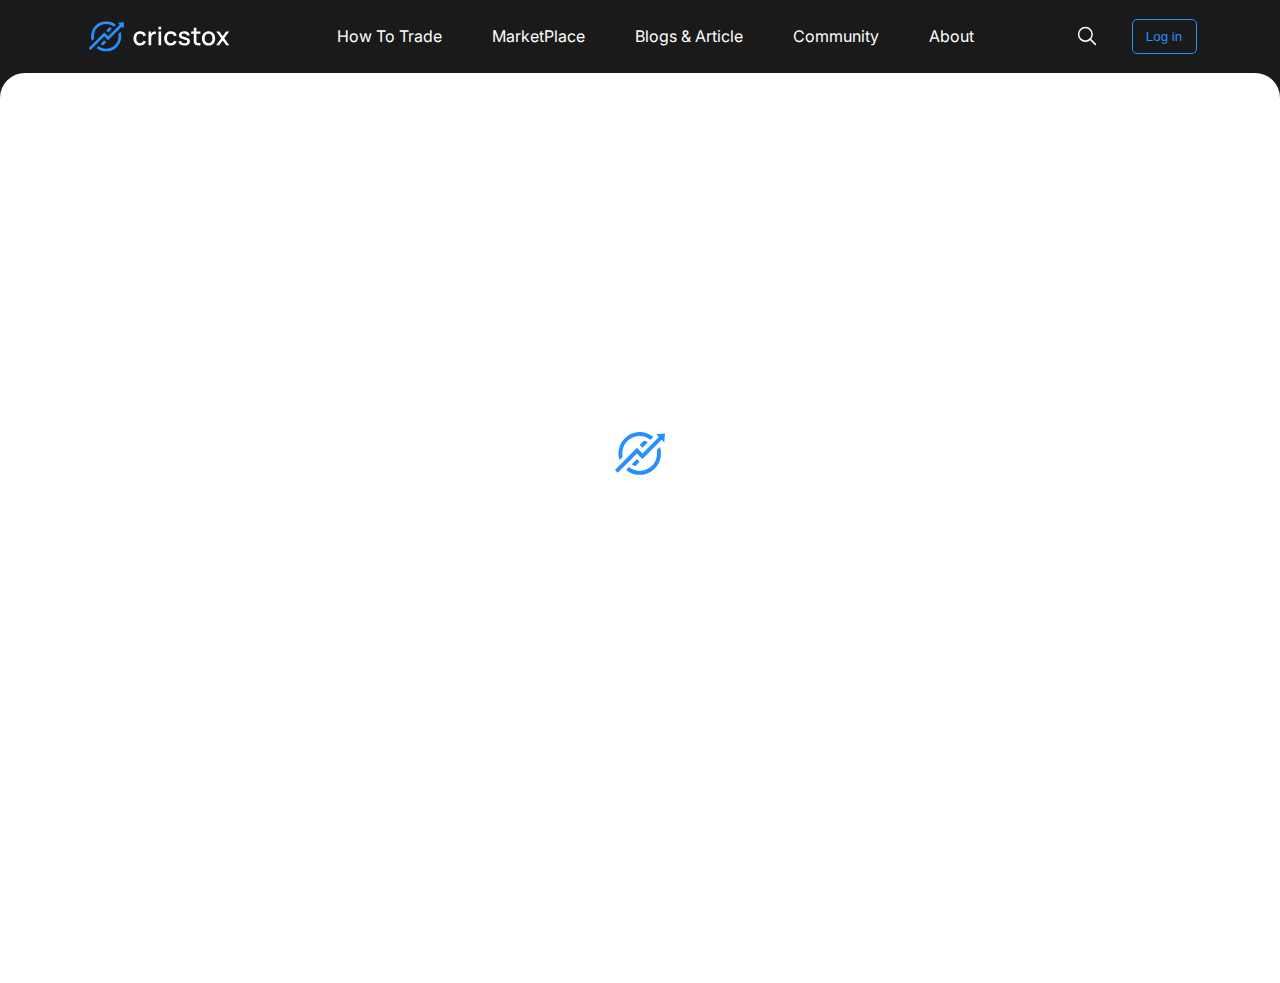
<file: index.html>
<!DOCTYPE html>
<html lang="en">
  <head>
    <meta charset="UTF-8" />
    <meta http-equiv="X-UA-Compatible" content="IE=edge" />
    <meta name="viewport" content="width=device-width, initial-scale=1.0" />
    <link rel="stylesheet" href="style.css" />
    <title>CricStox</title> 
  </head>
  <body>
    <!-- navbar starts from here -->
    <header>
      <nav>
        <div class="navsec-one">
          <img src="./Assets/cricstoxlogo.svg" alt="Logo" class="logo" />

          <!-- <h2 class="nav-heading">CRICSTOX</h2> -->
        </div>
        <ul class="navlist-itm">
          <li>How To Trade</li>
          <li>MarketPlace</li>
          <li>Blogs & Article</li>
          <li>Community</li>
          <li>About</li>
        </ul>
        <div class="navsec-three">
            <img src="./Assets/nav_search.svg" alt="search" />
            <button class="nav-btn" type="button"><a href="login-page.html">Log in</a></button>

        </div>
      </nav>
    </header>
    <!-- navbar ends from here -->

    <section class="content">
        <h1>Press Log In to Continue your journey!</h1>
        <img class="loader" src="./Assets/cricstox_logo.svg" alt="">
    </section>
  </body>
</html>
</file>
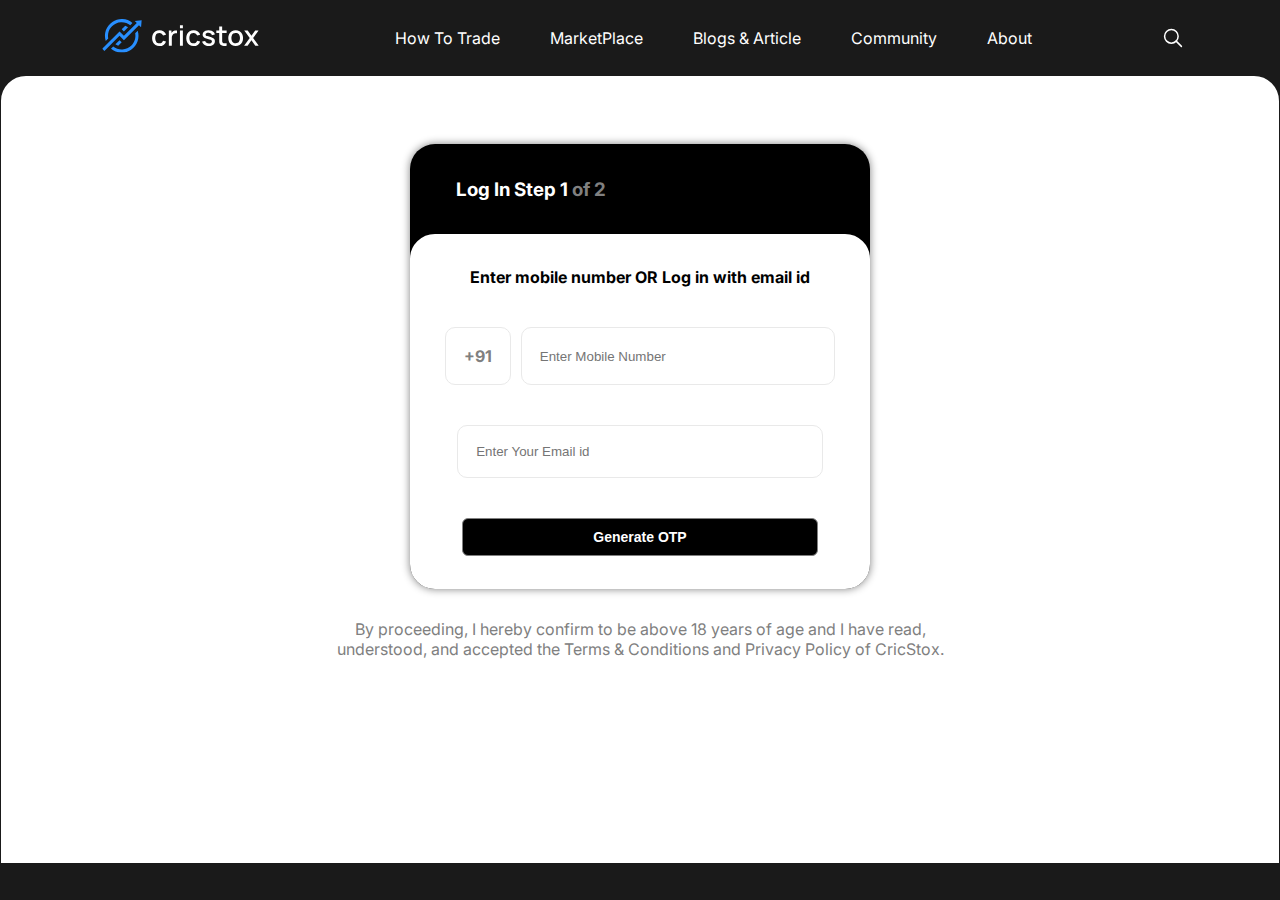
<file: login-page.html>
<!DOCTYPE html>
<html lang="en">
  <head>
    <meta charset="UTF-8" />
    <meta http-equiv="X-UA-Compatible" content="IE=edge" />
    <meta name="viewport" content="width=device-width, initial-scale=1.0" />
    <link rel="stylesheet" href="lp-style.css" />
    <title>Log In</title>
  </head>
  <body>
    <!-- navbar starts from here -->
    <header>
      <nav>
        <div class="navsec-one">
          <a href="index.html">
            <img src="./Assets/cricstoxlogo.svg" alt="Logo" class="logo" />
          </a>
          <!-- <h2 class="nav-heading">CRICSTOX</h2> -->
        </div>
        <ul class="navlist-itm">
          <li>How To Trade</li>
          <li>MarketPlace</li>
          <li>Blogs & Article</li>
          <li>Community</li>
          <li>About</li>
        </ul>
        <div class="navsec-three">
          <img src="./Assets/nav_search.svg" alt="search" />
        </div>
      </nav>
    </header>
    <!-- navbar ends from here -->
    <!-- /////////////////////////////////////////// -->
    <!-- main content start here -->
    <!-- <container class="login-page"> -->
    <!-- <div class="emptyspace">
      <p><br /></p>
    </div> -->
    <section class="login-page">
      <div class="lp-secone">
        <div class="huehue">
          <h3 class="login-heading">
            Log In Step 1 <span class="lf-span">of 2 </span>
          </h3>
          <!-- <h4 class="login-heading">
            Step 1 <span class="lf-span">of 2</span>
          </h4> -->
          <img
            class="responsive-logo"
            src="./Assets/cricstox_logo.svg"
            alt=""
          />
        </div>
        <section class="lp-child">
          <h3 class="login-heading-one">
            Enter mobile number OR Log in with email id
          </h3>
          <div class="lp-child-one">
            <h4 class="grey-txt-one">+91</h4>
            <input
              class="grey-txt"
              type="number"
              name=""
              id=""
              placeholder="Enter Mobile Number"
            />
          </div>
          <input
            class="greys-txt"
            type="email"
            name=""
            id=""
            placeholder="Enter Your Email id"
          />
          <a href="verify.html">
            <button type="submit"> Generate OTP</button>
          </a>
        </section>
      </div>
      <div class="end">
        <p class="end-heading">
          By proceeding, I hereby confirm to be above 18 years of age and I have
          read, understood, and accepted the Terms & Conditions and Privacy Policy
          of CricStox.
        </p>
      </div>
    </section>
    <!-- </container> -->
  </body>
</html>
</file>
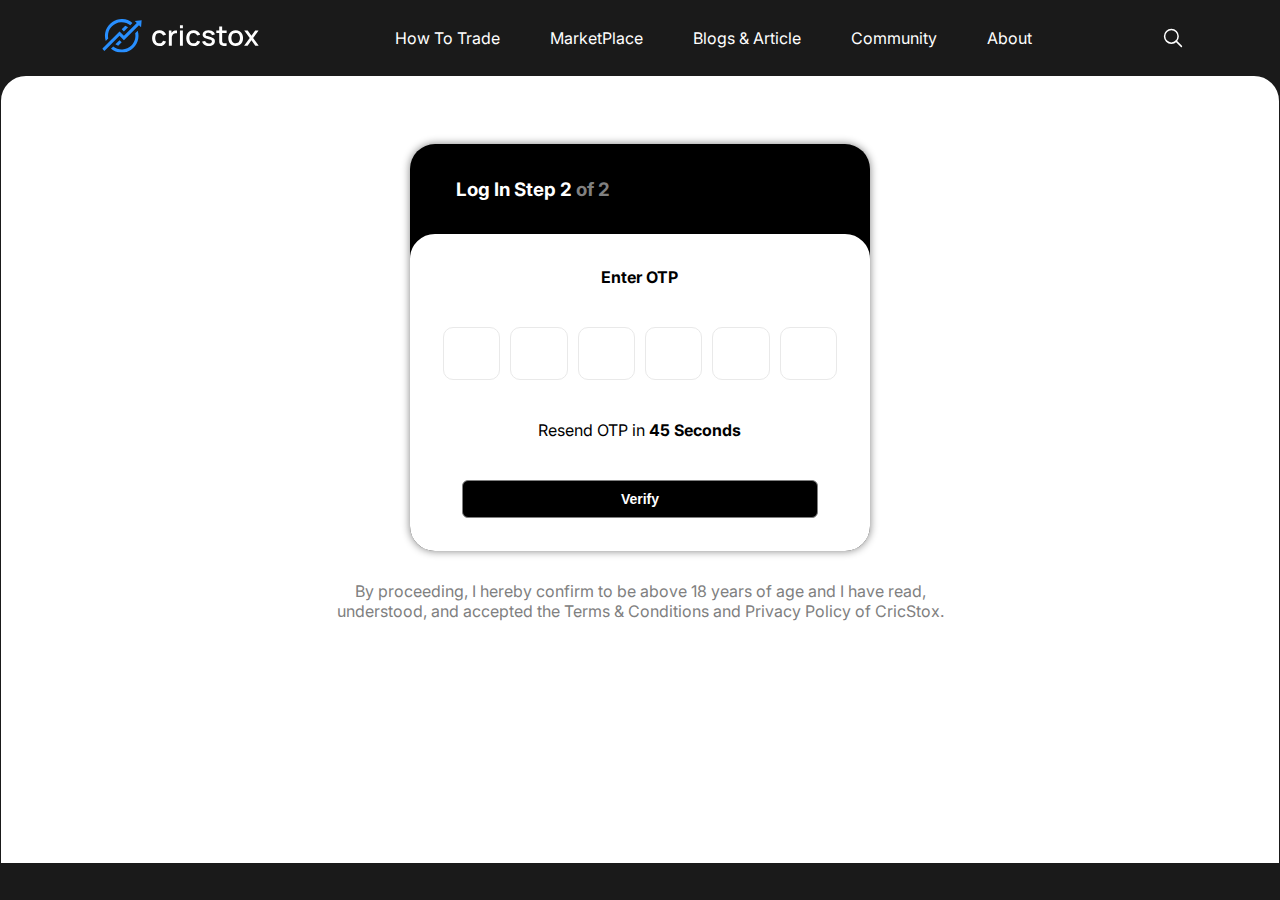
<file: verify.html>
<!DOCTYPE html>
<html lang="en">
  <head>
    <meta charset="UTF-8" />
    <meta http-equiv="X-UA-Compatible" content="IE=edge" />
    <meta name="viewport" content="width=device-width, initial-scale=1.0" />
    <link rel="stylesheet" href="verify-style.css" />
    <title>Log In</title>
  </head>
  <body>
    
    <header>
      <nav>
        <div class="navsec-one">
          <a href="index.html">
            <img src="./Assets/cricstoxlogo.svg" alt="Logo" class="logo" />
          </a>
        </div>
        <ul class="navlist-itm">
          <li>How To Trade</li>
          <li>MarketPlace</li>
          <li>Blogs & Article</li>
          <li>Community</li>
          <li>About</li>
        </ul>
        <div class="navsec-three">
          <img src="./Assets/nav_search.svg" alt="search" />
        </div>
      </nav>
    </header>
    
    <section class="login-page">
      <div class="lp-secone">
        <div class="huehue">
          <h3 class="login-heading">
            Log In Step 2 <span class="lf-span">of 2 </span>
          </h3>
          
          <img
            class="responsive-logo"
            src="./Assets/cricstox_logo.svg"
            alt=""
          />
        </div>
        <section class="lp-child">
          <h3 class="login-heading-one">
            Enter OTP
          </h3>
          <div class="lp-child-one">
            <input
              class="grey-txt"
              type="number"
              name=""
              id=""
            />
            <input
              class="grey-txt"
              type="number"
              name=""
              id=""
            />
            <input
              class="grey-txt"
              type="number"
              name=""
              id=""
            />
            <input
              class="grey-txt"
              type="number"
              name=""
              id=""
            />
            <input
              class="grey-txt"
              type="number"
              name=""
              id=""
            />
            <input
              class="grey-txt"
              type="number"
              name=""
              id=""
            />
        </div>
        <p>Resend OTP in <span class="bolder">45 Seconds</span></p>
          
          <a href="">
            <button type="submit"> Verify</button>
          </a>
        </section>
      </div>
      <div class="end">
        <p class="end-heading">
          By proceeding, I hereby confirm to be above 18 years of age and I have
          read, understood, and accepted the Terms & Conditions and Privacy Policy
          of CricStox.
        </p>
      </div>
    </section>
    <!-- </container> -->
  </body>
</html>
</file>
<file: style.css>
@import url("https://fonts.googleapis.com/css2?family=Inter:wght@200&family=Montserrat:wght@300&family=PT+Sans:ital@1&family=Poppins:wght@300&family=Source+Sans+Pro:wght@300&display=swap");
* {
  margin: 0;
  padding: 0;
}
body {
  font-family: "Inter", sans-serif;
  /* background: #000; */
  background-color: #1a1a1a;

}
header {
  background-color: #1a1a1a;
}
nav {
  padding: 13px 0;
  margin: 0 auto;
  width: 95vw;
  color: white;
  display: flex;
  /* flex-direction: row; */
  flex-wrap: wrap;
  height: 20%;
  align-items: center;
  justify-content: space-around;
}
.logo {
  /* height: 5.4vh; */
  /* min-width: 2vw; */
  width: 150px;
}
.nav-heading{
  font-size: large;
  font-weight: bolder;
}
.navsec-one {
  display: flex;
  align-items: center;
  column-gap: 10px;
}
.navlist-itm {
  display: flex;
  flex-wrap: wrap;
  column-gap: 50px;
}
li {
  list-style: none;
}
.navsec-three {
  display: flex;
  flex-wrap: wrap;
  column-gap: 35px;
  align-items: center;
}
.nav-btn {
  height: 35px;
  width: 65px;

  background-color: transparent;
  border: 1px #288fff solid;
  border-radius: 5px;
}
a {
  color: #288fff;
  text-decoration: none;
}
.content {
  text-align: center;
  margin: auto;
  height: 100vh;
  background-color: white;
  border: 5px white solid;
  border-radius: 25px 25px 0 0 ;
}
.loader {
  margin-top: 35vh;
  width: 50px;
  /* animation: alternate-reverse; */
}
.loader:hover{
    transform: rotateY(360deg);
    transition-delay: 100ms;
    transition-duration: 4000ms;
}
h1{
  color: white;
}
@media screen and (max-width: 1024px) {
  .navlist-itm {
    display: none;
  }
  nav {
    flex-direction: column;
  }
  .navsec-three {
    flex-direction: column;
    row-gap: 15px;
  }
  .navsec-one{
    margin-bottom: 15px;
  }
}
</file>
<file: lp-style.css>
@import url("https://fonts.googleapis.com/css2?family=Inter:wght@200&family=Montserrat:wght@300&family=PT+Sans:ital@1&family=Poppins:wght@300&family=Source+Sans+Pro:wght@300&display=swap");
* {
  margin: 0;
  padding: 0;
}
a{
  text-decoration: none;
}
body {
  font-family: "Inter", sans-serif;
  background-color: #1a1a1a;
  /* border: 10px solid black; */
  margin: 0;
  padding: 0;
}
/* nav start here */
header {
  background-color: #1a1a1a;
  margin: 0;
  padding: 0;
  /* margin-bottom: 6%; */
}
nav {
  padding: 10px 0 ;
  margin: 0 auto;
  width: 95vw;
  color: white;
  display: flex;
  flex-wrap: wrap;
  height: 20%;
  align-items: center;
  justify-content: space-around;
}
.logo {
  max-width: 13vw;
}
.nav-heading {
  font-size: large;
  font-weight: bolder;
}
.navsec-one {
  display: flex;
  align-items: center;
  column-gap: 10px;
}
.navlist-itm {
  display: flex;
  flex-wrap: wrap;
  column-gap: 50px;
}
li {
  list-style: none;
}
.navsec-three {
  display: flex;
  flex-wrap: wrap;
  column-gap: 35px;
  align-items: center;
}
/* nav end here */
/* ////////////////////////////////// */
/* content start here */
/* .emptyspace{
  border: 10px solid black;
  width: 100%;
  border-radius: 25px;
  margin: 0 0 3% 0 ;
} */
.login-page {
  margin: 0 auto;
  width: 99%;
  height: 86.35vh;
  text-align: center;
  background-color: white;
  border: 5px white solid;
  border-radius: 25px 25px 0 0 ;
}
.huehue {
  height: 10vh;
    display: flex;
    padding-left: 10%;
    align-items: center;
}
.responsive-logo {
  visibility: hidden;
}
.lp-secone {
  margin: 5% auto 0 auto;
  border: 1px 0 0 0 black solid;
  box-shadow: 0 0 9px grey;
  border-radius: 25px;
  width: 36vw;
  color: white;
  background-color: black;
}
.login-heading-one {
  display: inline;
  font-size: medium;
  font-weight: bold;
}

.lp-child {
  padding: 30px;
  margin: auto;
  text-align: center;
  color: #000;
  background-color: white;
  border: 3px white solid;
  border-radius: 25px 25px;
  display: flex;
  flex-direction: column;
  row-gap: 40px;
}
.lf-span {
  color: gray;
}
.lp-child-one {
  display: flex;
  flex-direction: row;
  column-gap: 10px;
  justify-content: center;
}
.grey-txt-one{
  color: grey;
  padding: 18px;
  border: 1px #E9E9E9 solid;
  border-radius: 10px;
  max-width: 40vw;
}
.grey-txt {
  /* text-align: center; */
  width: 70%;
  color: grey;
  padding: 18px;
  border: 1px #E9E9E9 solid;
  border-radius: 10px;
}
.greys-txt {
  align-self: center;
  width: 83%;
  color: grey;
  padding: 18px;
  border: 1px #E9E9E9 solid;
  border-radius: 10px;
}
button {
  margin: auto;
  text-align: center;
  font-size: 14px;
  font-weight: bold;
  background-color: black;
  color: white;

  border: 1px gray solid;
  border-radius: 6px;
  padding: 10px;
  width: 90%;
}
.end-heading {
  color: grey;
  margin: 30px auto 0 auto;
  text-align: center;
  width: 50vw;
}


@media screen and (max-width: 1024px) {
  header {
    display: none;
  }

  .navsec-three {
    flex-direction: column;
    row-gap: 15px;
  }
  .navsec-one {
    margin-bottom: 15px;
  }
  .lp-secone {
    width: 100%;
    border-radius: 0 0 26px 26px;
    box-shadow: none;
    margin: 0;
  }
  .lp-child{
    /* border-radius: 20px 20px 0 0 ; */

  }
  .login-heading {
    /* margin-top: 40px; */
  }
  .responsive-logo {
    visibility: visible;
    /* margin-top: 10px; */
  }
  .huehue {
    align-items: center;
    justify-content: space-between;
    padding: 0 10px;
    /* column-gap: 33vw; */
    /* margin-top: 50px; */
  }
  .end{
    /* margin:  10px auto 0 auto; */
    text-align: center;
  }
  .end-heading {
    width: 90vw;
    font-size: 13px;
    margin: 30px auto 0 auto;
  }
  .login-heading{
    font-size: 13px;
  }
  button{
    max-width: 90vw;
  }
  .greys-txt{
    max-width: 65vw;
  }
  .login-page{
    margin: 0;
    border: 0;
    width: 100%;
    height: 100vh;
  }
}
</file>
<file: verify-style.css>
@import url("https://fonts.googleapis.com/css2?family=Inter:wght@200&family=Montserrat:wght@300&family=PT+Sans:ital@1&family=Poppins:wght@300&family=Source+Sans+Pro:wght@300&display=swap");
* {
  margin: 0;
  padding: 0;
}
a{
  text-decoration: none;
}
body {
  font-family: "Inter", sans-serif;
  background-color: #1a1a1a;
  /* border: 10px solid black; */
  margin: 0;
  padding: 0;
}
/* nav start here */
header {
  background-color: #1a1a1a;
  margin: 0;
  padding: 0;
  /* margin-bottom: 6%; */
}
nav {
  padding: 10px 0 ;
  margin: 0 auto;
  width: 95vw;
  color: white;
  display: flex;
  flex-wrap: wrap;
  height: 20%;
  align-items: center;
  justify-content: space-around;
}
.logo {
  max-width: 13vw;
}
.nav-heading {
  font-size: large;
  font-weight: bolder;
}
.navsec-one {
  display: flex;
  align-items: center;
  column-gap: 10px;
}
.navlist-itm {
  display: flex;
  flex-wrap: wrap;
  column-gap: 50px;
}
li {
  list-style: none;
}
.navsec-three {
  display: flex;
  flex-wrap: wrap;
  column-gap: 35px;
  align-items: center;
}

.login-page {
  margin: 0 auto;
  width: 99%;
  height: 86.35vh;
  text-align: center;
  background-color: white;
  border: 5px white solid;
  border-radius: 25px 25px 0 0 ;
}
.huehue {
  height: 10vh;
    display: flex;
    padding-left: 10%;
    align-items: center;
}
.responsive-logo {
  visibility: hidden;
}
.lp-secone {
  margin: 5% auto 0 auto;
  border: 1px 0 0 0 black solid;
  box-shadow: 0 0 9px grey;
  border-radius: 25px;
  width: 36vw;
  color: white;
  background-color: black;
}
.login-heading-one {
  display: inline;
  font-size: medium;
  font-weight: bold;
}

.lp-child {
  padding: 30px;
  margin: auto;
  text-align: center;
  color: #000;
  background-color: white;
  border: 3px white solid;
  border-radius: 25px 25px;
  display: flex;
  flex-direction: column;
  row-gap: 40px;
}
.lf-span {
  color: gray;
}
.lp-child-one {
  display: flex;
  flex-direction: row;
  column-gap: 10px;
  justify-content: center;
}
.grey-txt-one{
  color: grey;
  padding: 18px;
  border: 1px #E9E9E9 solid;
  border-radius: 10px;
  max-width: 40vw;
}
.grey-txt {
  text-align: center;
  width: 40%;
  color: grey;
  padding: 18px;
  border: 1px #E9E9E9 solid;
  border-radius: 10px;
}

button {
  margin: auto;
  text-align: center;
  font-size: 14px;
  font-weight: bold;
  background-color: black;
  color: white;

  border: 1px gray solid;
  border-radius: 6px;
  padding: 10px;
  width: 90%;
}
.end-heading {
  color: grey;
  margin: 30px auto 0 auto;
  text-align: center;
  width: 50vw;
}
.bolder{
    font-weight: bold;
}


@media screen and (max-width: 1024px) {
  header {
    display: none;
  }

  .navsec-three {
    flex-direction: column;
    row-gap: 15px;
  }
  .navsec-one {
    margin-bottom: 15px;
  }
  .lp-secone {
    width: 100%;
    border-radius: 0 0 26px 26px;
    box-shadow: none;
    margin: 0;
  }
  .lp-child{
    display: flex;
    /* flex-direction: column; */
    
  }
  .login-heading {
    /* margin-top: 40px; */
  }
  .responsive-logo {
    visibility: visible;
    /* margin-top: 10px; */
  }
  .huehue {
    align-items: center;
    justify-content: space-between;
    padding: 0 10px;
    /* column-gap: 33vw; */
    /* margin-top: 50px; */
  }
  .end{
    /* margin:  10px auto 0 auto; */
    text-align: center;
  }
  .end-heading {
    width: 90vw;
    font-size: 13px;
    margin: 30px auto 0 auto;
  }
  .login-heading{
    font-size: 13px;
  }
  button{
    max-width: 90vw;
  }
  
  .login-page{
    margin: 0;
    border: 0;
    width: 100%;
    height: 100vh;
  }
}
</file>
